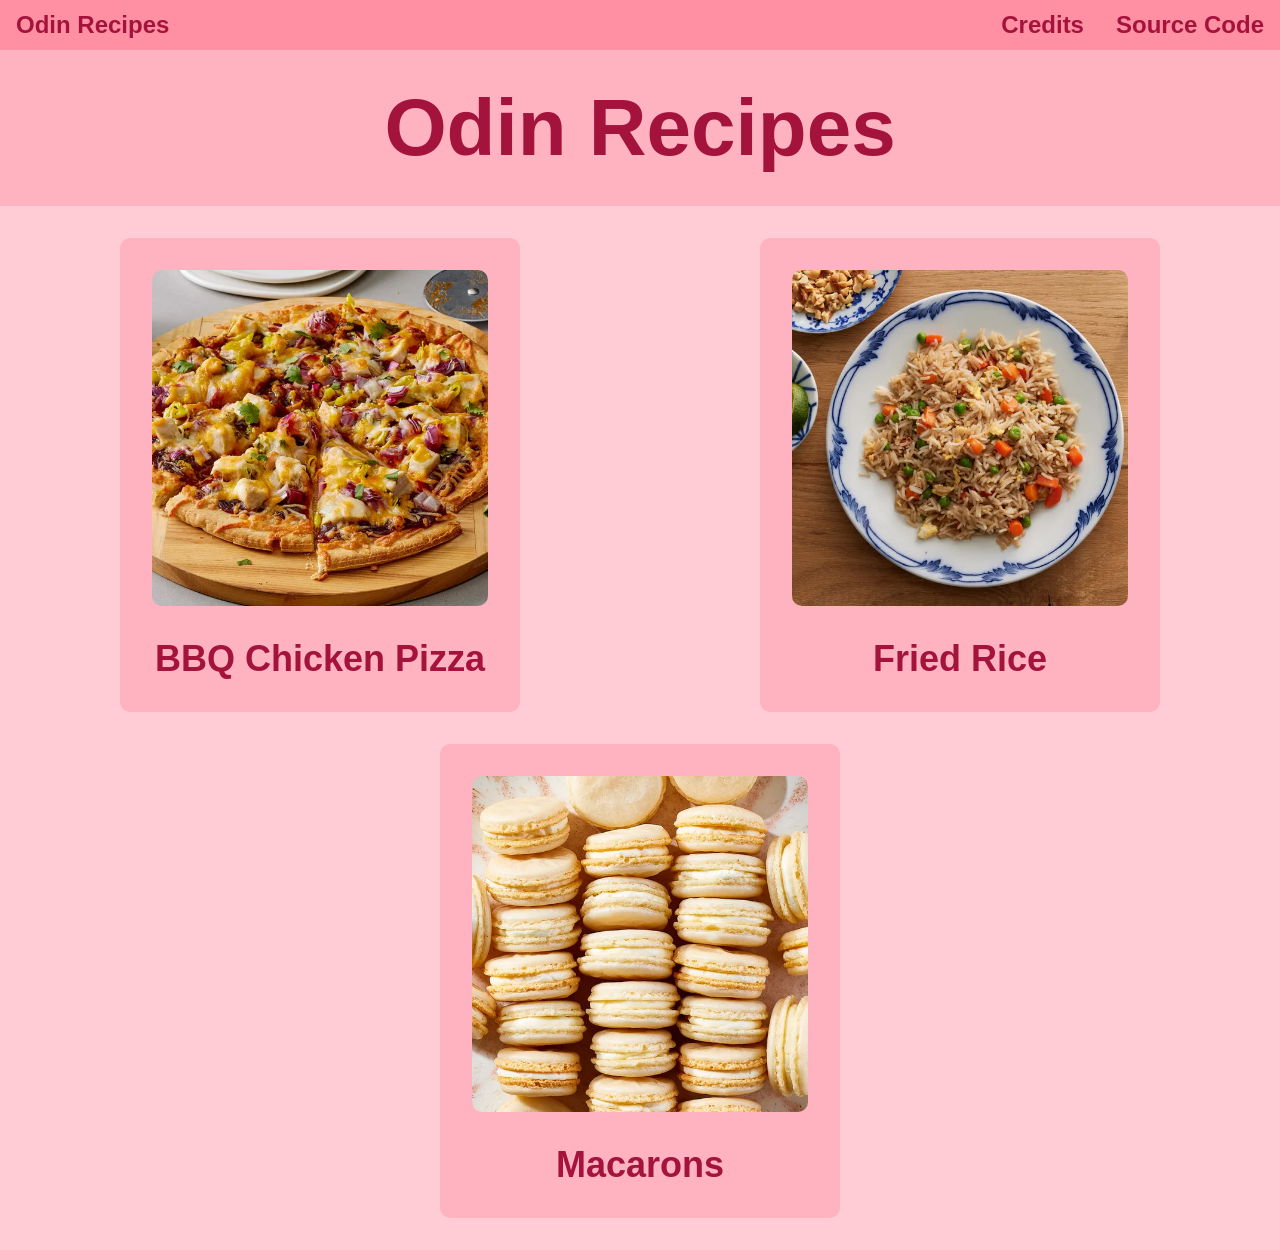
<file: index.html>
<!DOCTYPE html>
<html lang="en">
<head>
    <meta charset="UTF-8">
    <meta name="viewport" content="width=device-width, initial-scale=1.0">
    <title>Odin Recipes</title>
    <link rel="stylesheet" href="./css/global.css">
    <link rel="stylesheet" href="./css/index.css">
    <link rel="icon" href="./images/favicon.png">
</head>
<body>
    <div class="header">
        <div class="header-left">
            <a class="logo" href="./index.html">Odin Recipes</a>
        </div>
        <div class="header-right">
            <a class="credits" href="./credits.html">Credits</a>
            <a class="source-code" href="https://github.com/Springfall89/odin-recipies">Source Code</a>
        </div>
    </div>
    <div class="content">
        <div class="title">
            Odin Recipes
        </div>
        <div class="button-recipe-container">
            <a class="button-recipe" href="./recipes/bbq-chicken-pizza.html">
                <img src="./images/bbq-chicken-pizza.jpg" alt="BBQ Chicken Pizza">
                <p>BBQ Chicken Pizza</p>
            </a>
            <a class="button-recipe" href="./recipes/fried-rice.html">
                <img src="./images/fried-rice.jpg" alt="Fried Rice">
                <p>Fried Rice</p>
            </a>
            <a class="button-recipe" href="./recipes/macarons.html">
                <img src="./images/macarons.jpg" alt="Macarons">
                <p>Macarons</p>
            </a>
        </div>
    </div>
</body>
</html>
</file>
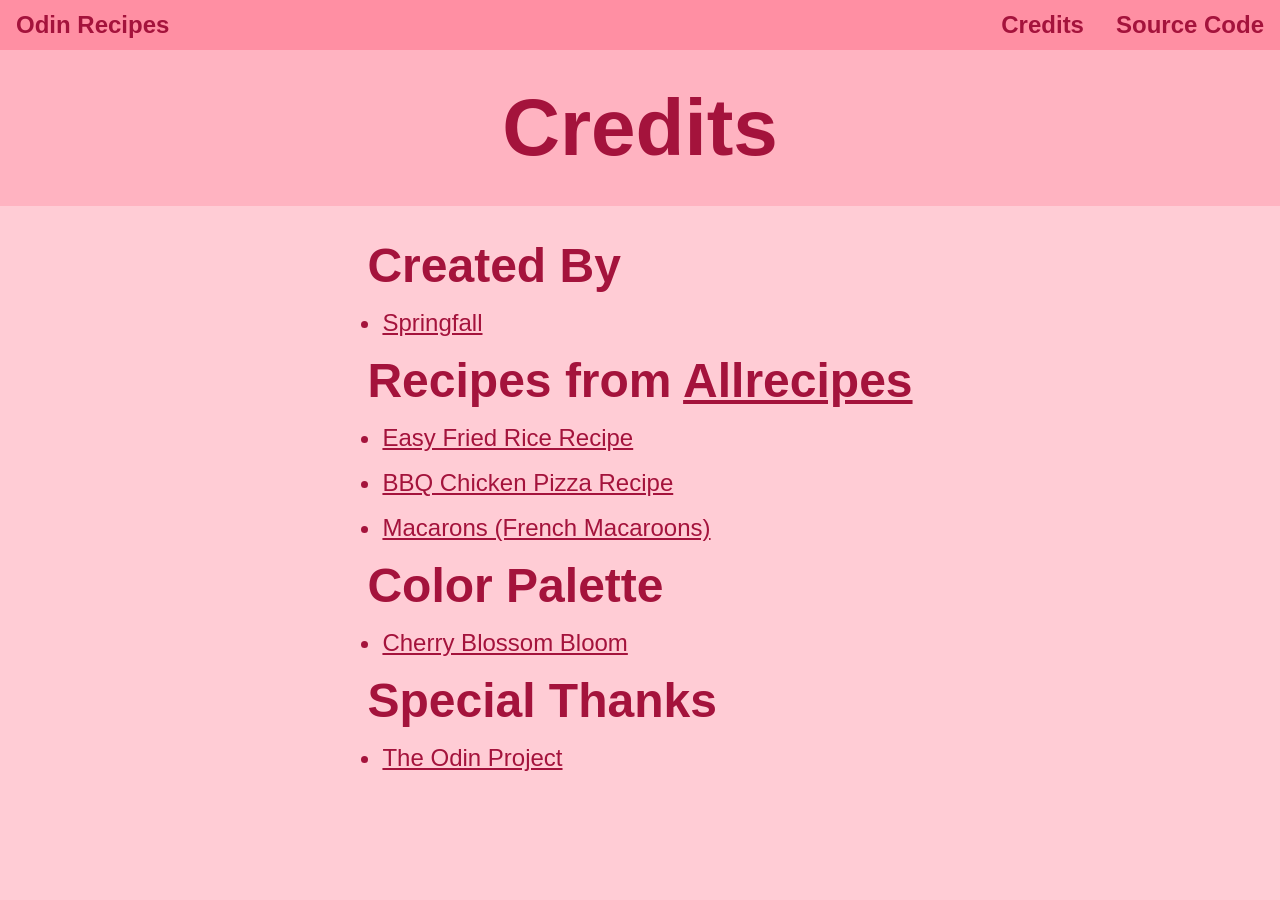
<file: credits.html>
<!DOCTYPE html>
<html lang="en">
<head>
    <meta charset="UTF-8">
    <meta name="viewport" content="width=device-width, initial-scale=1.0">
    <title>Credits</title>
    <link rel="stylesheet" href="./css/global.css">
    <link rel="stylesheet" href="./css/recipes.css">
    <link rel="icon" href="./images/favicon.png">
</head>
<body>
    <div class="header">
        <div class="header-left">
            <a class="logo" href="./index.html">Odin Recipes</a>
        </div>
        <div class="header-right">
            <a class="credits" href="./credits.html">Credits</a>
            <a class="source-code" href="https://github.com/Springfall89/odin-recipies">Source Code</a>
        </div>
    </div>
    <div class="content">
        <div class="title">
            Credits
        </div>
        <div class="text-container">
            <h1>Created By</h1>
            <ul>
                <li><a id="underline" href="https://github.com/Springfall89">Springfall</a></li>
            </ul>
            <h1>Recipes from <a id="underline" href="https://www.allrecipes.com">Allrecipes</a></h1>
            <ul>
                <li><a id="underline" href="https://www.allrecipes.com/recipe/79543/fried-rice-restaurant-style/">Easy Fried Rice Recipe</a></li>
                <li><a id="underline" href="https://www.allrecipes.com/recipe/24878/bbq-chicken-pizza/">BBQ Chicken Pizza Recipe</a></li>
                <li><a id="underline" href="https://www.allrecipes.com/recipe/223234/macaron-french-macaroon/">Macarons (French Macaroons)</a></li>
            </ul>
            <h1>Color Palette</h1>
            <ul>
                <li><a id="underline" href="https://coolors.co/palette/590d22-800f2f-a4133c-c9184a-ff4d6d-ff758f-ff8fa3-ffb3c1-ffccd5-fff0f3">Cherry Blossom Bloom</a></li>
            </ul>
            <h1>Special Thanks</h1>
            <ul>
                <li><a id="underline" href="https://www.theodinproject.com">The Odin Project</a></li>
            </ul>
        </div>
    </div>
</body>
</html>
</file>
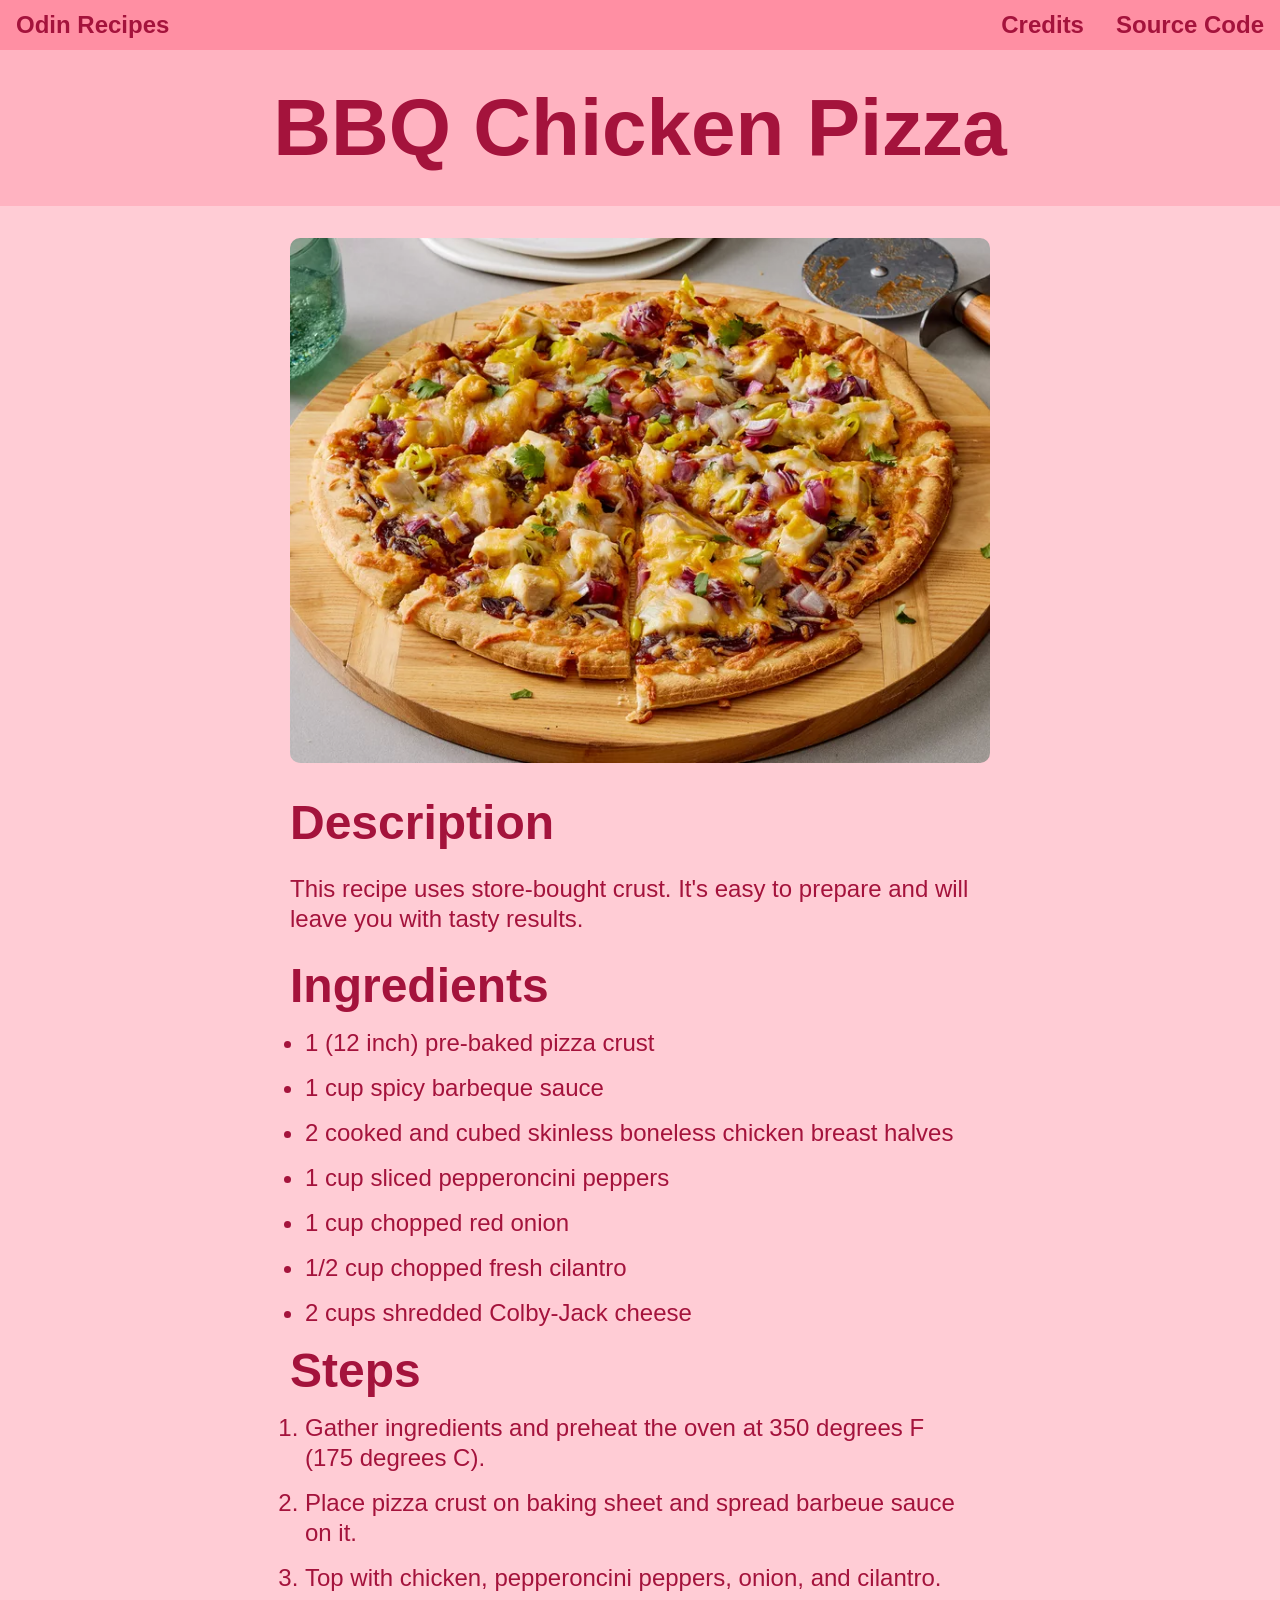
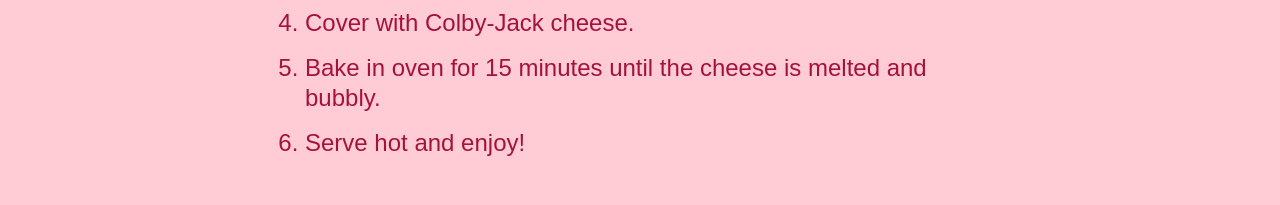
<file: recipes/bbq-chicken-pizza.html>
<!DOCTYPE html>
<html lang="en">
<head>
    <meta charset="UTF-8">
    <meta name="viewport" content="width=device-width, initial-scale=1.0">
    <title>BBQ Chicken Pizza</title>
    <link rel="stylesheet" href="../css/global.css">
    <link rel="stylesheet" href="../css/recipes.css">
    <link rel="icon" href="../images/favicon.png">
</head>
<body>
    <div class="header">
        <div class="header-left">
            <a class="logo" href="../index.html">Odin Recipes</a>
        </div>
        <div class="header-right">
            <a class="credits" href="../credits.html">Credits</a>
            <a class="source-code" href="https://github.com/Springfall89/odin-recipies">Source Code</a>
        </div>
    </div>
    <div class="content">
        <div class="title">
            BBQ Chicken Pizza
        </div>
        <img src="../images/bbq-chicken-pizza.jpg" alt="BBQ Chicken Pizza">
        <div class="text-container">
            <h1>Description</h1>
                <p>This recipe uses store-bought crust. It's easy to prepare and will leave you with tasty results.</p>
            <h1>Ingredients</h1>
            <ul>
                <li>1 (12 inch) pre-baked pizza crust</li>
                <li>1 cup spicy barbeque sauce</li>
                <li>2 cooked and cubed skinless boneless chicken breast halves</li>
                <li>1 cup sliced pepperoncini peppers</li>
                <li>1 cup chopped red onion</li>
                <li>1/2 cup chopped fresh cilantro</li>
                <li>2 cups shredded Colby-Jack cheese</li>
            </ul>

            <h1>Steps</h1>
            <ol>
                <li>Gather ingredients and preheat the oven at 350 degrees F (175 degrees C).</li>
                <li>Place pizza crust on baking sheet and spread barbeue sauce on it.</li>
                <li>Top with chicken, pepperoncini peppers, onion, and cilantro.</li>
                <li>Cover with Colby-Jack cheese.</li>
                <li>Bake in oven for 15 minutes until the cheese is melted and bubbly.</li>
                <li>Serve hot and enjoy!</li>
            </ol>
        </div>
    </div>
</body>
</html>
</file>
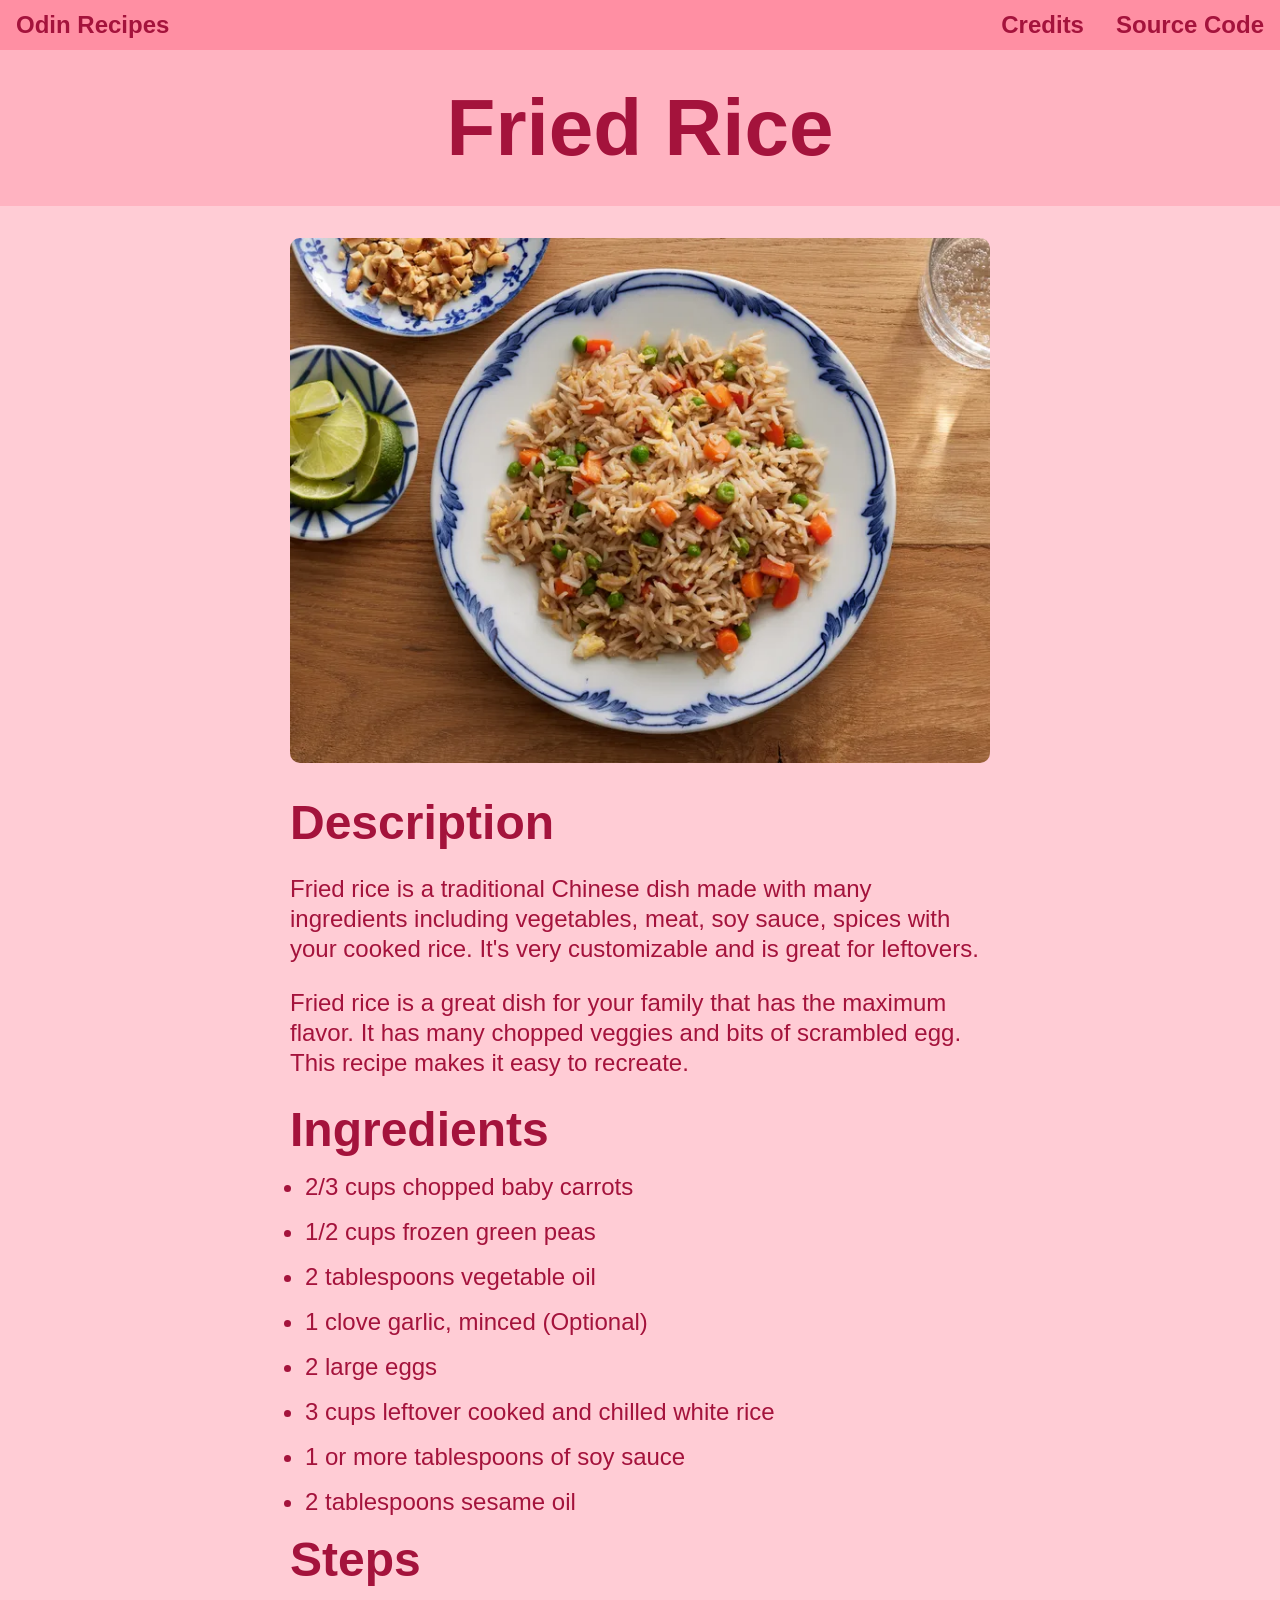
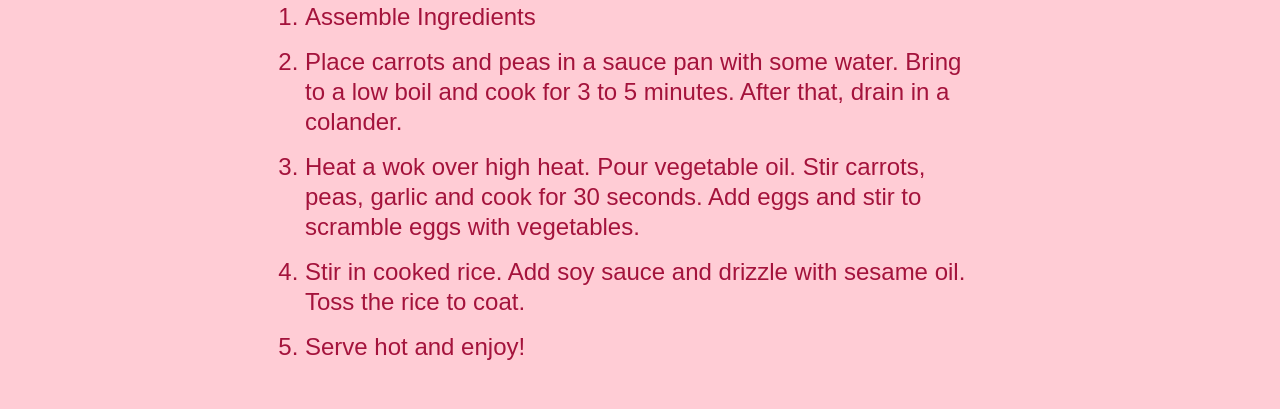
<file: recipes/fried-rice.html>
<!DOCTYPE html>
<html lang="en">
<head>
    <meta charset="UTF-8">
    <meta name="viewport" content="width=device-width, initial-scale=1.0">
    <title>Fried Rice</title>
    <link rel="stylesheet" href="../css/global.css">
    <link rel="stylesheet" href="../css/recipes.css">
    <link rel="icon" href="../images/favicon.png">
</head>
<body>
    <div class="header">
        <div class="header-left">
            <a class="logo" href="../index.html">Odin Recipes</a>
        </div>
        <div class="header-right">
            <a class="credits" href="../credits.html">Credits</a>
            <a class="source-code" href="https://github.com/Springfall89/odin-recipies">Source Code</a>
        </div>
    </div>
    <div class="content">
        <div class="title">
            Fried Rice
        </div>
        <img src="../images/fried-rice.jpg" alt="Fried Rice">
        <div class="text-container">
            <h1>Description</h1>
            <p>Fried rice is a traditional Chinese dish made with many ingredients including vegetables, meat, soy sauce, spices with your cooked rice. It's very customizable and is great for leftovers.</p>
            <p>Fried rice is a great dish for your family that has the maximum flavor. It has many chopped veggies and bits of scrambled egg. This recipe makes it easy to recreate.</p>

            <h1>Ingredients</h1>
            <ul>
                <li>2/3 cups chopped baby carrots</li>
                <li>1/2 cups frozen green peas</li>
                <li>2 tablespoons vegetable oil</li>
                <li>1 clove garlic, minced (Optional)</li>
                <li>2 large eggs</li>
                <li>3 cups leftover cooked and chilled white rice</li>
                <li>1 or more tablespoons of soy sauce</li>
                <li>2 tablespoons sesame oil</li>
            </ul>

            <h1>Steps</h1>
            <ol>
                <li>Assemble Ingredients</li>
                <li>Place carrots and peas in a sauce pan with some water. Bring to a low boil and cook for 3 to 5 minutes. After that, drain in a colander.</li>
                <li>Heat a wok over high heat. Pour vegetable oil. Stir carrots, peas, garlic and cook for 30 seconds. Add eggs and stir to scramble eggs with vegetables.</li>
                <li>Stir in cooked rice. Add soy sauce and drizzle with sesame oil. Toss the rice to coat.</li>
                <li>Serve hot and enjoy!</li>
            </ol>
        </div>
    </div>
</body>
</html>
</file>
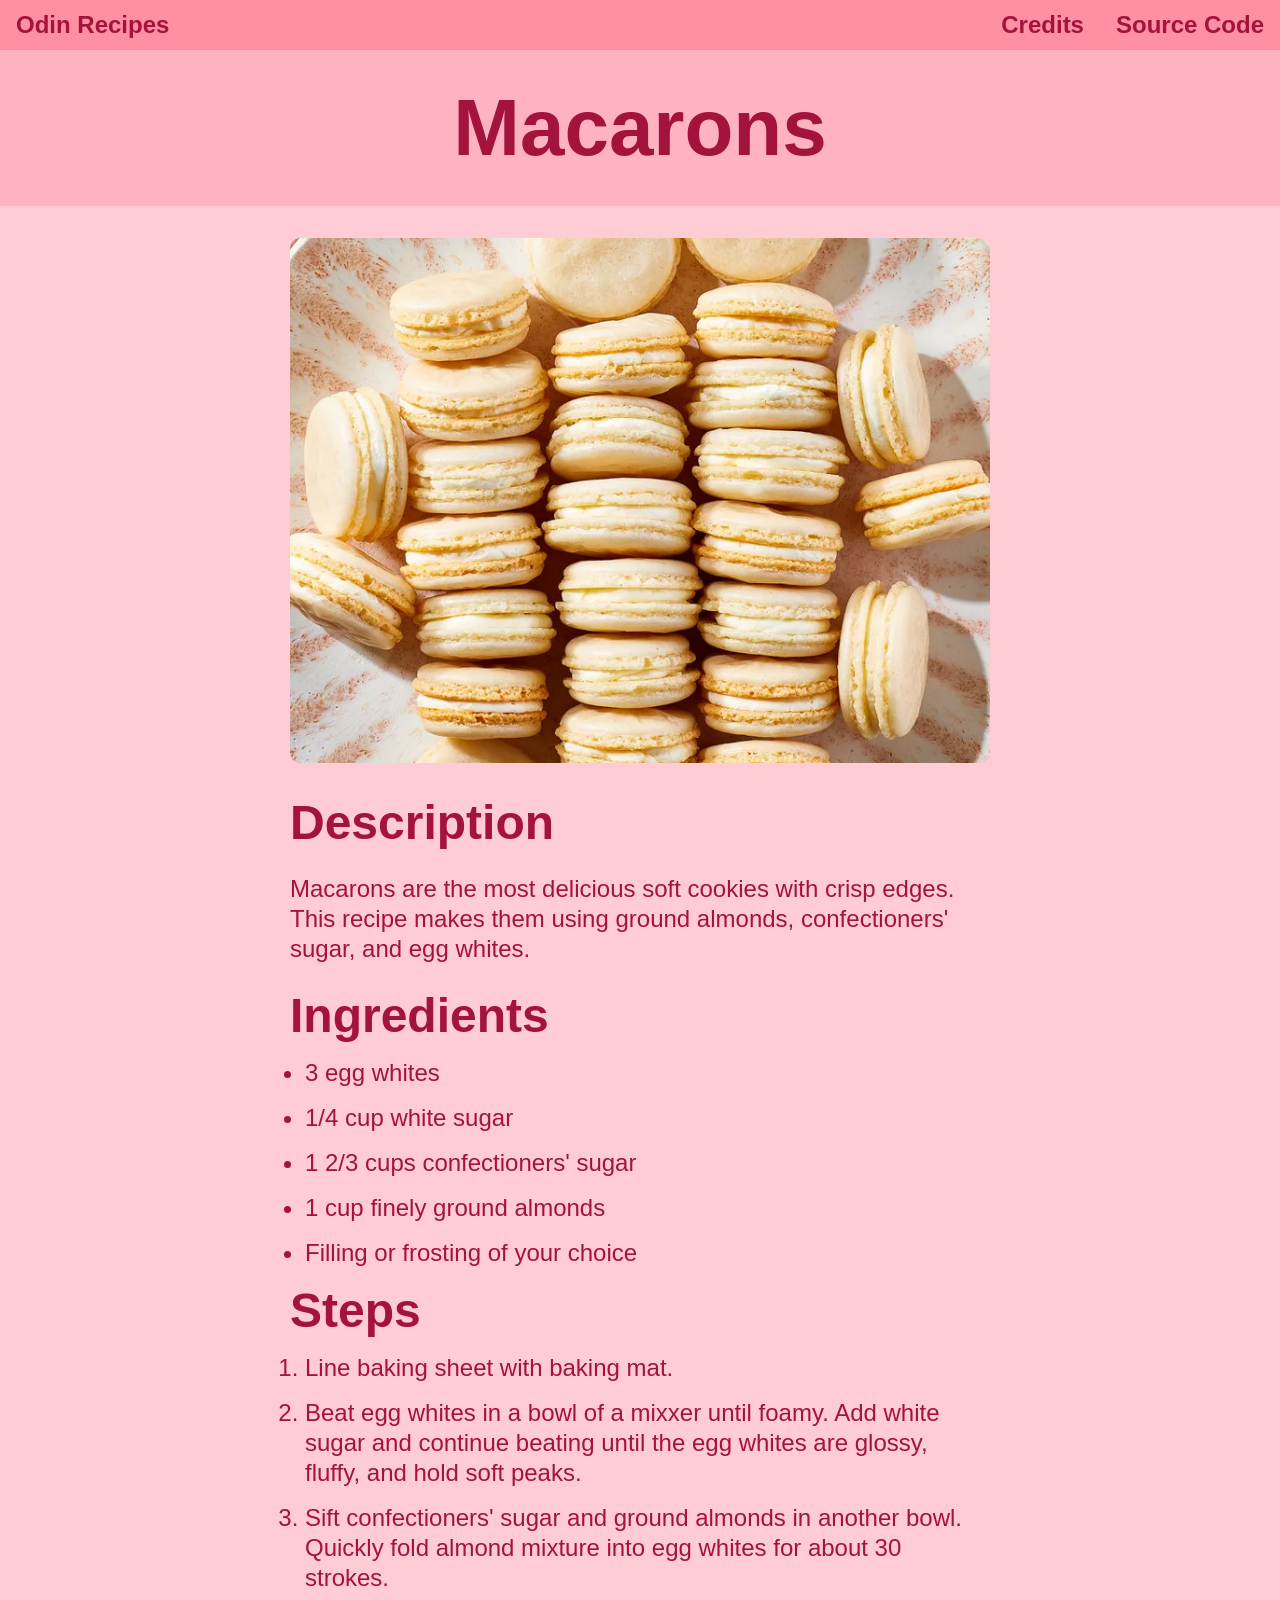
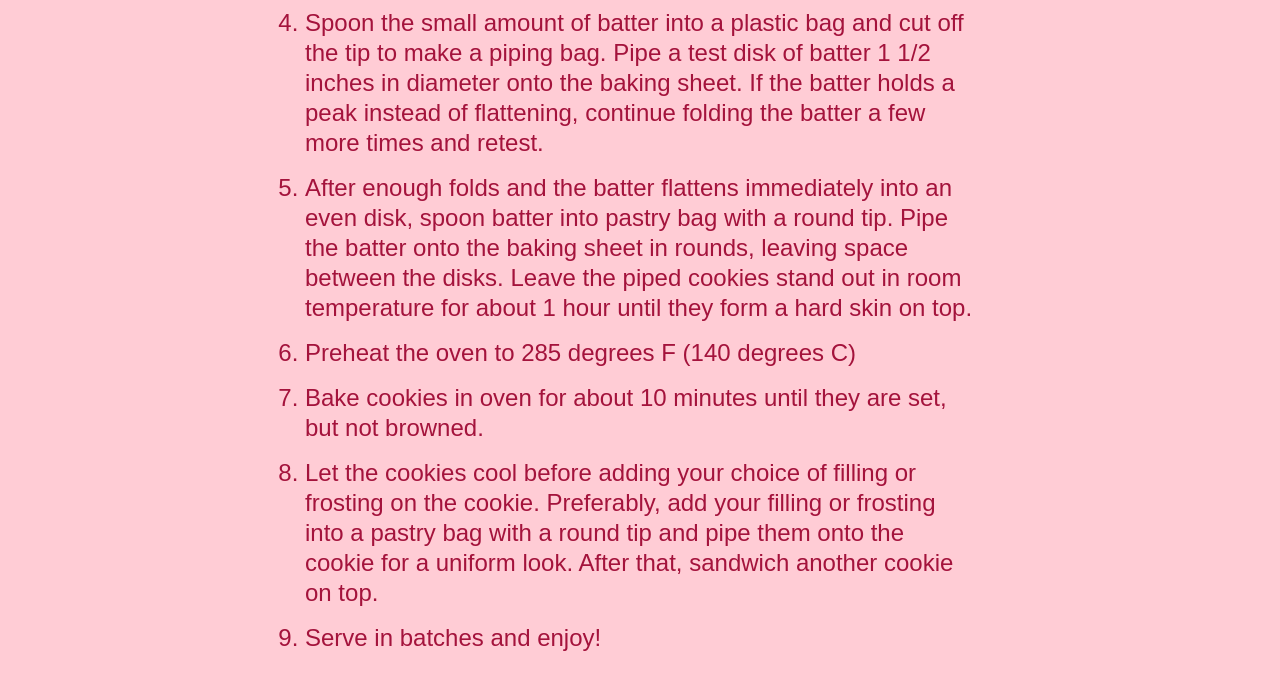
<file: recipes/macarons.html>
<!DOCTYPE html>
<html lang="en">
<head>
    <meta charset="UTF-8">
    <meta name="viewport" content="width=device-width, initial-scale=1.0">
    <title>Macarons</title>
    <link rel="stylesheet" href="../css/global.css">
    <link rel="stylesheet" href="../css/recipes.css">
    <link rel="icon" href="../images/favicon.png">
</head>
<body>
    <div class="header">
        <div class="header-left">
            <a class="logo" href="../index.html">Odin Recipes</a>
        </div>
        <div class="header-right">
            <a class="credits" href="../credits.html">Credits</a>
            <a class="source-code" href="https://github.com/Springfall89/odin-recipies">Source Code</a>
        </div>
    </div>
    <div class="content">
        <div class="title">
            Macarons
        </div>
        <img src="../images/macarons.jpg" alt="Macarons">
        <div class="text-container">
            <h1>Description</h1>
                <p>Macarons are the most delicious soft cookies with crisp edges. This recipe makes them using ground almonds, confectioners' sugar, and egg whites.</p>
            <h1>Ingredients</h1>
            <ul>
                <li>3 egg whites</li>
                <li>1/4 cup white sugar</li>
                <li>1 2/3 cups confectioners' sugar</li>
                <li>1 cup finely ground almonds</li>
                <li>Filling or frosting of your choice</li>
            </ul>

            <h1>Steps</h1>
            <ol>
                <li>Line baking sheet with baking mat.</li>
                <li>Beat egg whites in a bowl of a mixxer until foamy. Add white sugar and continue beating until the egg whites are glossy, fluffy, and hold soft peaks.</li>
                <li>Sift confectioners' sugar and ground almonds in another bowl. Quickly fold almond mixture into egg whites for about 30 strokes.</li>
                <li>Spoon the small amount of batter into a plastic bag and cut off the tip to make a piping bag. Pipe a test disk of batter 1 1/2 inches in diameter onto the baking sheet. If the batter holds a peak instead of flattening, continue folding the batter a few more times and retest.</li>
                <li>After enough folds and the batter flattens immediately into an even disk, spoon batter into pastry bag with a round tip. Pipe the batter onto the baking sheet in rounds, leaving space between the disks. Leave the piped cookies stand out in room temperature for about 1 hour until they form a hard skin on top.</li>
                <li>Preheat the oven to 285 degrees F (140 degrees C)</li>
                <li>Bake cookies in oven for about 10 minutes until they are set, but not browned.</li>
                <li>Let the cookies cool before adding your choice of filling or frosting on the cookie. Preferably, add your filling or frosting into a pastry bag with a round tip and pipe them onto the cookie for a uniform look. After that, sandwich another cookie on top.</li>
                <li>Serve in batches and enjoy!</li>
            </ol>
        </div>
    </div>
</body>
</html>
</file>
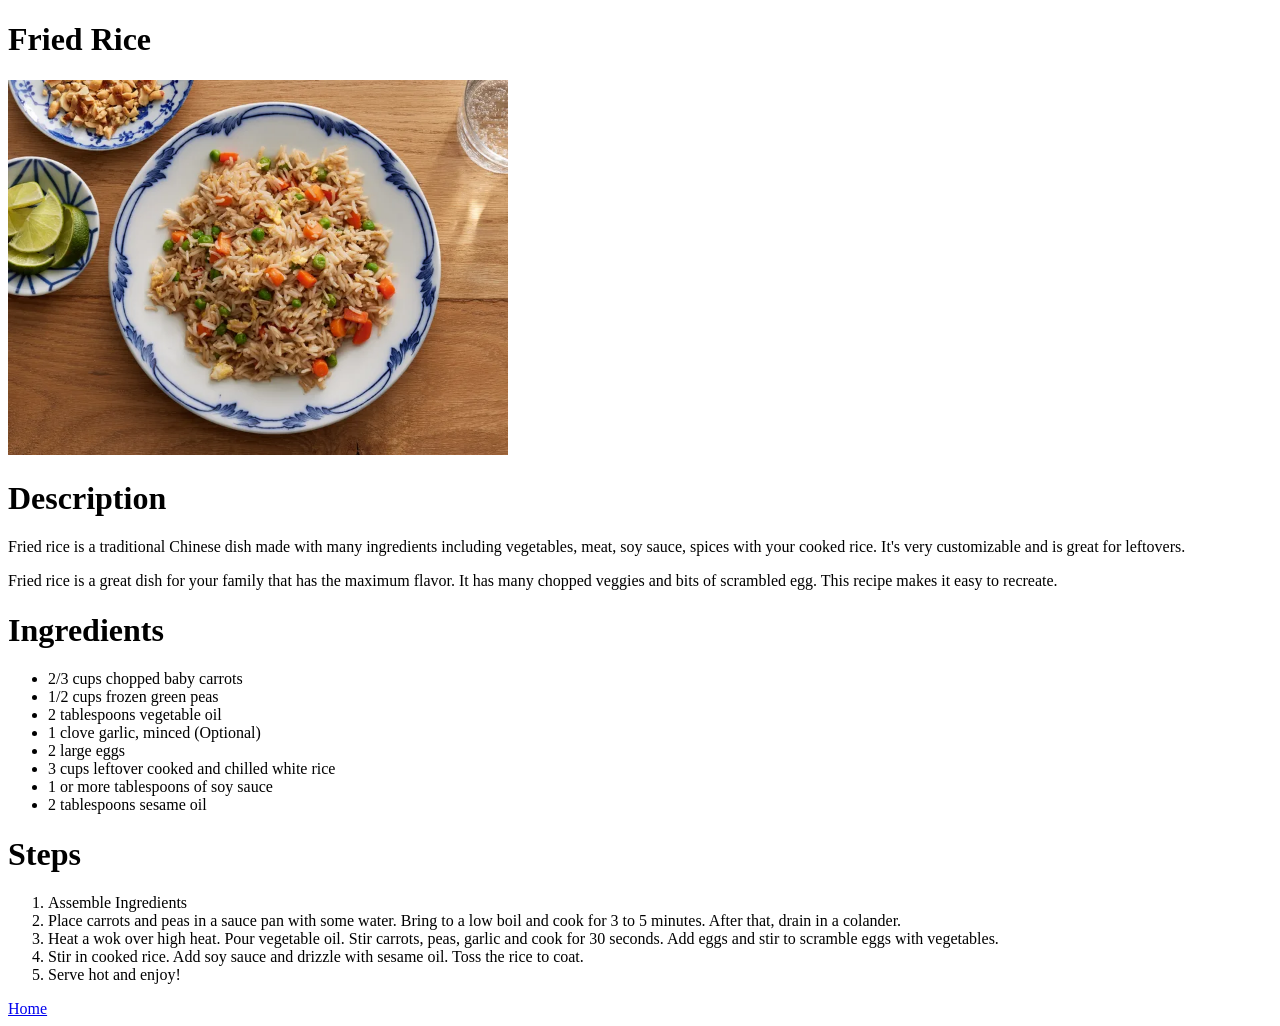
<file: recipies/fried-rice.html>
<!DOCTYPE html>
<html lang="en">
<head>
    <meta charset="UTF-8">
    <meta name="viewport" content="width=device-width, initial-scale=1.0">
    <title>Fried Rice</title>
</head>
<body>
    
    <h1>Fried Rice</h1>
    <img src="../images/fried-rice.jpg" alt="Fried Rice" width="500">

    <h1>Description</h1>
    <p>Fried rice is a traditional Chinese dish made with many ingredients including vegetables, meat, soy sauce, spices with your cooked rice. It's very customizable and is great for leftovers.</p>
    <p>Fried rice is a great dish for your family that has the maximum flavor. It has many chopped veggies and bits of scrambled egg. This recipe makes it easy to recreate.</p>

    <h1>Ingredients</h1>
    <ul>
        <li>2/3 cups chopped baby carrots</li>
        <li>1/2 cups frozen green peas</li>
        <li>2 tablespoons vegetable oil</li>
        <li>1 clove garlic, minced (Optional)</li>
        <li>2 large eggs</li>
        <li>3 cups leftover cooked and chilled white rice</li>
        <li>1 or more tablespoons of soy sauce</li>
        <li>2 tablespoons sesame oil</li>
    </ul>

    <h1>Steps</h1>
    <ol>
        <li>Assemble Ingredients</li>
        <li>Place carrots and peas in a sauce pan with some water. Bring to a low boil and cook for 3 to 5 minutes. After that, drain in a colander.</li>
        <li>Heat a wok over high heat. Pour vegetable oil. Stir carrots, peas, garlic and cook for 30 seconds. Add eggs and stir to scramble eggs with vegetables.</li>
        <li>Stir in cooked rice. Add soy sauce and drizzle with sesame oil. Toss the rice to coat.</li>
        <li>Serve hot and enjoy!</li>
    </ol>

    <!-- Redirect to index.html -->
    <a href="../index.html">Home</a>

</body>
</html>
</file>
<file: css/global.css>
body
{
    margin: 0;
    padding: 0;
    background-color: #FFCCD5;
    color: #A4133C;
    font-family: 'Franklin Gothic Medium', 'Arial Narrow', 'Trebuchet MS', Verdana, Geneva, Tahoma, Arial, sans-serif;
}

ul,
ol
{
    margin: 0;
    padding: 0;
}

a
{
    text-decoration: none;
    color: #A4133C;
}

/* ============================================================
                    CLASSES: HEADER  
   ============================================================ */

.header
{
    box-sizing: border-box;
    min-width: fit-content;
    height: 50px;
    background-color: #FF8FA3;
    font-size: 24px;
    font-weight: 700;
    display: flex;
    flex: 1;
    justify-content: space-between;
    align-items: center;
    flex-wrap: wrap;
}

.header-right,
.header-left
{
    box-sizing: border-box;
    display: flex;
}

.logo,
.credits,
.source-code
{
    height: 50px;
    padding-left: 16px;
    padding-right: 16px;
    display: flex;
    align-items: center;
    text-align: center;
}
/* ============================================================
                    CLASSES: CONTENT  
   ============================================================ */
.content
{
    display: flex;
    flex-direction: column;
    align-items: center;
    gap: 32px;
}

.title
{
    box-sizing: border-box;
    min-width: fit-content;
    font-size: clamp(2.5rem, 10vw, 5rem);
    font-weight: 700;
    padding: 32px;
    height: 100vh;
    width: 100%;
    text-align: center;
    background-color: #FFB3C1;
    display: flex;
    flex: 1;
    justify-content: center;
    align-items: center;
}

/* ============================================================
                    CLASSES: HOVER
   ============================================================ */
.logo:hover,
.credits:hover,
.source-code:hover
{
    background-color: #FF4D6D;
    color: #590D22;
}

/* ============================================================
                CLASSES: SMALL SCREEN SIZES
   ============================================================ */
@media screen and (max-width: 600px)
{
    .header
    {
        height: 150px;
        flex-direction: column;
        align-items: stretch;
    }

    .header-left,
    .header-right
    {
        flex-direction: column;
        align-items: center;
    }

    .logo,
    .credits,
    .source-code
    {
        box-sizing: border-box;
        width: 100%;
        justify-content: center;
    }
}

/* ============================================================
                        IDS  
   ============================================================ */
#underline
{
    text-decoration: underline;
}
</file>
<file: css/index.css>
/* ============================================================
                    CLASSES 
   ============================================================ */
.button-recipe-container
{
    padding-left: 16px;
    padding-right: 16px;
    padding-bottom: 32px;
    display: flex;
    flex-wrap: wrap;
    justify-content: space-around;
    gap: 32px;
}

.button-recipe,
.button-recipe > *
{
    border-radius: 10px;
}

.button-recipe
{
    box-sizing: border-box;
    width: clamp(100px, 100%, 400px);
    height: clamp(100px, 100%, 500px);
    padding: 32px;
    background-color: #FFB3C1;
    display: flex;
    flex-direction: column;
    flex: initial;
    justify-content: space-evenly;
    align-items: center;
    gap: 32px;
}

.button-recipe img
{
    max-width: 100%;
    aspect-ratio: 1 / 1;
    object-fit: cover;
    display: flex;
    flex: initial;
}

.button-recipe p
{
    margin: 0;
    font-size: clamp(1.25rem, 7.5vw, 2.25rem);
    font-weight: 700;
    text-align: center;
}

/* ============================================================
                    CLASSES: HOVER
   ============================================================ */

.button-recipe:hover
{
    background-color: #FF4D6D;
    color: #590D22;
}
/* ============================================================
                CLASSES: SMALL SCREEN SIZES
   ============================================================ */
@media screen and (max-width: 600px)
{
    .button-recipe-container
    {
        display: flex;
        flex-flow: column nowrap;
        align-items: center;
    }
    .button-recipe
    {
        padding: 24px;
        gap: 24px;
    }
}
</file>
<file: css/recipes.css>
img
{
    width: clamp(100px, 90%, 700px);
    border-radius: 10px;
    display: flex;
    flex: initial;
}

p,
ul,
ol
{
    box-sizing: border-box;
    max-width: 700px;
    width: 100%;
    font-size: 1.5rem;
    line-height: 1.25;
}

li
{
    margin: 15px;
}

h1
{
    font-size: clamp(2rem, 10vw, 3rem);
    max-width: 700px;
    width: 100%;
    margin: 0;
}

/* ============================================================
                    CLASSES: CONTENT  
   ============================================================ */
.text-container
{
    padding-left: 32px;
    padding-right: 32px;
    padding-bottom: 32px;
}

/* ============================================================
                CLASSES: SMALL SCREEN SIZES
   ============================================================ */
@media screen and (max-width: 600px)
{
    p,
    ul,
    ol
    {
        font-size: 1.25rem;
    }

    .text-container
    {
        padding-left: 16px;
        padding-right: 16px;
        padding-bottom: 16px;
    }
}
</file>
